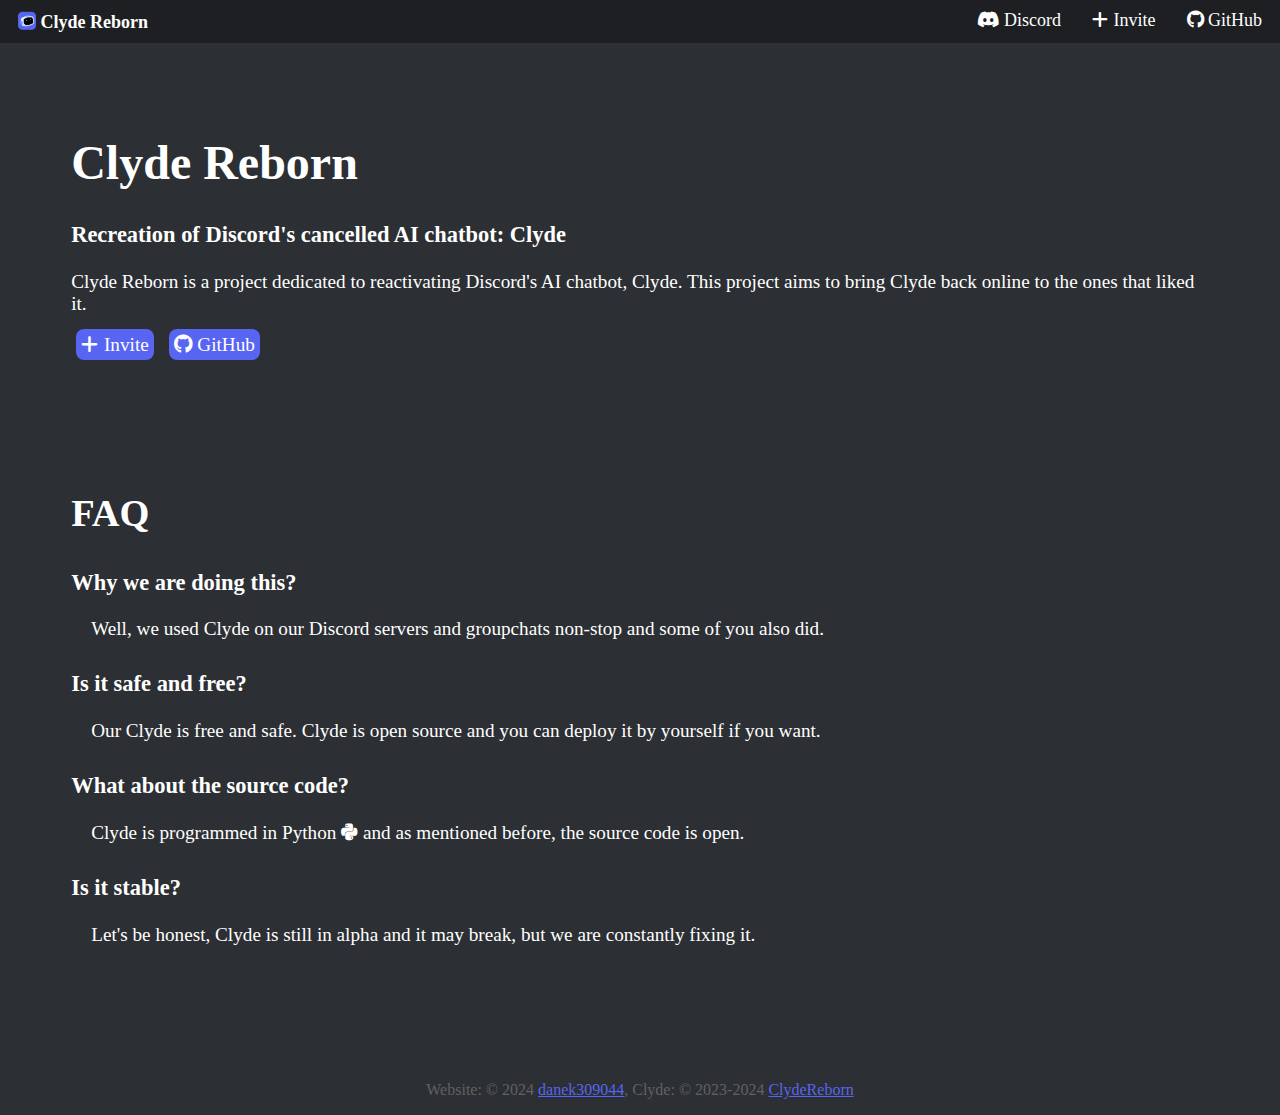
<file: index.html>
<!DOCTYPE html>
<html lang="en">
<head>
    <meta charset="UTF-8">
    <meta name="viewport" content="width=device-width, initial-scale=1.0">
    <title>Clyde Reborn</title>
    <link rel="stylesheet" href="./src/index.css">
    <link rel="shortcut icon" href="./favicon.ico" type="image/x-icon">
</head>
<body>
    <div class="navbar">
        <ul>
            <li><a href="#"><img src="./assets/clydereborn.png" alt=""> Clyde Reborn</a></li>
            <li><a href="github.html"><i class="fa-brands fa-github"></i> GitHub</a></li>
            <li><a href="invite.html"><i class="fa-solid fa-plus"></i> Invite</a></li>
            <li><a href="discord.html"><i class="fa-brands fa-discord"></i> Discord</a></li>
        </ul>
    </div>
    <div class="main">
        <h1 style="font-size: xxx-large;">Clyde Reborn</h1>
        <h3>Recreation of Discord's cancelled AI chatbot: Clyde</h3>
        <p>Clyde Reborn is a project dedicated to reactivating Discord's AI chatbot, Clyde. This project aims to bring Clyde back online to the ones that liked it.</p>
        <a class="btn" href="invite.html"><i class="fa-solid fa-plus"></i> Invite</a> <a class="btn" href="github.html"><i class="fa-brands fa-github"></i> GitHub</a>
    </div>
    <div class="info">
        <h1>FAQ</h1>
        <div class="more">
            <h3>Why we are doing this?</h3>
            <p>Well, we used Clyde on our Discord servers and groupchats non-stop and some of you also did.</p>
            <h3>Is it safe and free?</h3>
            <p>Our Clyde is free and safe. Clyde is open source and you can deploy it by yourself if you want.</p>
            <h3>What about the source code?</h3>
            <p>Clyde is programmed in Python <i class="fab fa-python"></i> and as mentioned before, the source code is open. </p>
            <h3>Is it stable?</h3>
            <p>Let's be honest, Clyde is still in alpha and it may break, but we are constantly fixing it.</p>
        </div>
    </div>
    <div class="footer" style="color:#616161;text-align: center;bottom: 0;left: 0;right: 0;text-align: center;">
        <p>Website: © 2024 <a href="https://github.com/danek309044">danek309044</a>, Clyde: © 2023-2024 <a href="https://github.com/ClydeReborn">ClydeReborn</a></p>
    </div>
</body>
</html>
</file>
<file: src/index.css>
/* Global rules */
@import url(./global.css);

/* Nav Bar */
.navbar img{
    margin-left: 5px;
    display: inline-block;
    height: 1em;
    width: auto;
    transform: translate(0, 0.1em);
}
.navbar ul {
    position: fixed;
    transform: translateX(-8px);
    top: 0;
    width: 100%;
    list-style-type: none;
    margin: 0;
    padding: 5px;
    width: 100%;
    overflow: hidden;
    background-color: #1e1f22;
}
.navbar li {
    font-size: large;
    float: right;
}
.navbar li a {
    display: block;
    color: white;
    text-align: center;
    padding: 5px 8px;
    text-decoration: none;
}
.navbar li:first-child {
    float: left;
    font-weight:bold;
}
.navbar a:first-of-type{
    margin-right: 15px;
}
.navbar a:hover {
    color: #ffffff6b;
}

/* Main + Info */
.main, .info {
    margin: 15vh 5%;
    font-size: larger;
}
.main a {
    margin: 5px;
}
.more h3 {
    padding-top: 1vh;
}
.more p {
    padding-left: 20px;
}
</file>
